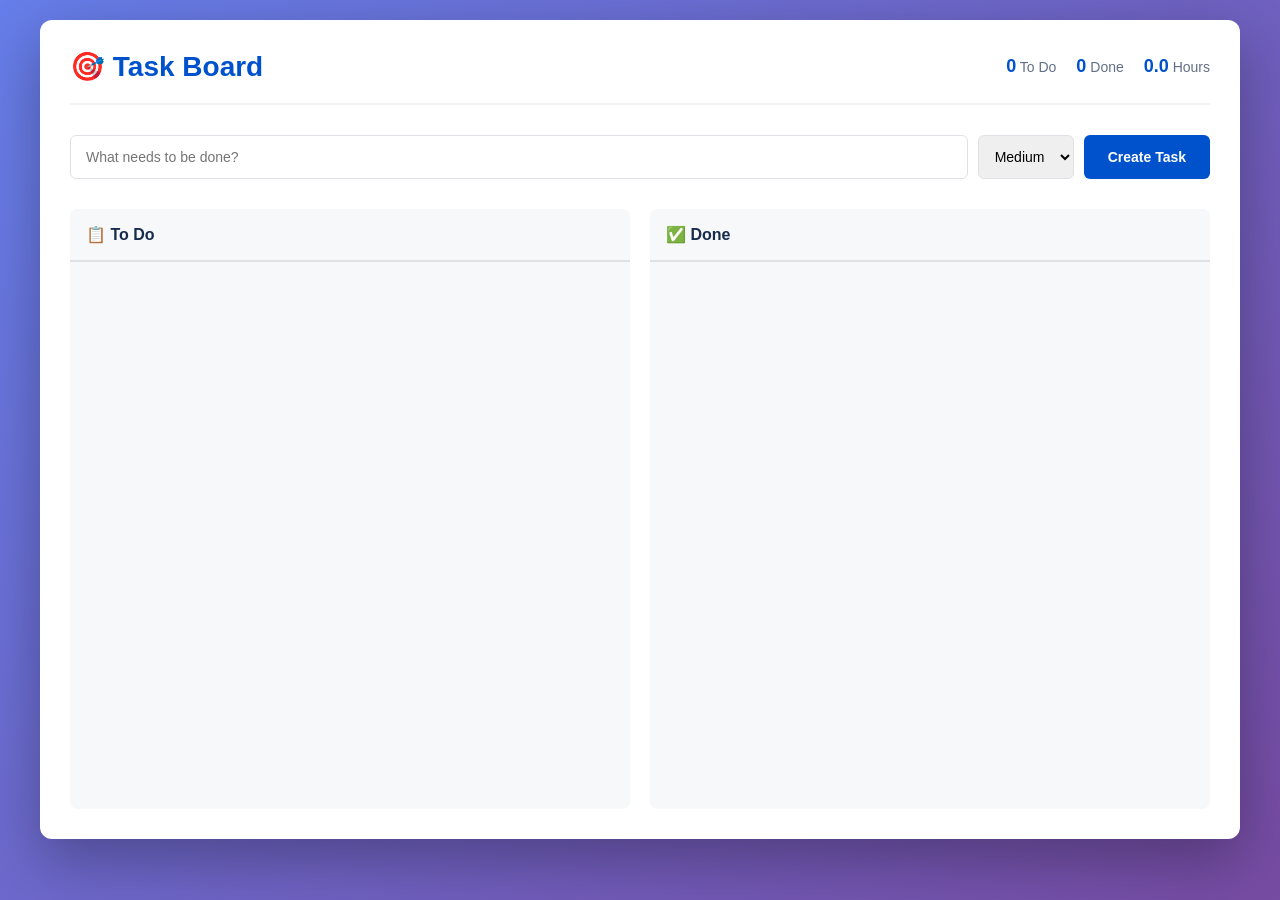
<file: index.html>
<!DOCTYPE html>
<html lang="en">
<head>
  <meta charset="UTF-8" />
  <title>Jira Style Task Board</title>
  <link rel="stylesheet" href="style.css" />
</head>

<body>
  <div class="container">
    <div class="header">
      <h1>🎯 Task Board</h1>
      <div class="stats">
        <span class="stat-item"><span class="stat-number" id="todoCount">0</span> To Do</span>
        <span class="stat-item"><span class="stat-number" id="doneCount">0</span> Done</span>
        <span class="stat-item"><span class="stat-number" id="hoursCount">0</span> Hours</span>
      </div>
    </div>

    <div class="input-box">
      <input id="taskInput" placeholder="What needs to be done?" />
      <select id="priority">
        <option value="high">High</option>
        <option value="medium" selected>Medium</option>
        <option value="low">Low</option>
      </select>
      <button id="addBtn">Create Task</button>
    </div>

    <div class="columns">
      <div class="column" id="todoColumn">
        <div class="column-header">
          <h2>📋 To Do</h2>
        </div>
        <div id="todo" class="tasks-container"></div>
      </div>

      <div class="column" id="doneColumn">
        <div class="column-header">
          <h2>✅ Done</h2>
        </div>
        <div id="done" class="tasks-container"></div>
        <br> <br>
      </div>
    </div>
  </div>

  <script src="script.js"></script>
</body>
</html>
</file>
<file: style.css>
* {
  margin: 0;
  padding: 0;
  box-sizing: border-box;
}

body {
  font-family: -apple-system, BlinkMacSystemFont, "Segoe UI", Roboto, "Helvetica Neue", Arial, sans-serif;
  background: linear-gradient(135deg, #667eea 0%, #764ba2 100%);
  min-height: 100vh;
  padding: 20px;
}

.container {
  max-width: 1200px;
  margin: 0 auto;
  background: white;
  border-radius: 12px;
  box-shadow: 0 20px 60px rgba(0, 0, 0, 0.3);
  padding: 30px;
}

.header {
  display: flex;
  justify-content: space-between;
  align-items: center;
  margin-bottom: 30px;
  border-bottom: 2px solid #f0f2f5;
  padding-bottom: 20px;
}

.header h1 {
  font-size: 28px;
  color: #0052cc;
  font-weight: 700;
}

.stats {
  display: flex;
  gap: 20px;
}

.stat-item {
  font-size: 14px;
  color: #626f86;
  font-weight: 500;
}

.stat-number {
  font-size: 18px;
  font-weight: 700;
  color: #0052cc;
}

.input-box {
  display: flex;
  gap: 10px;
  margin-bottom: 30px;
}

#taskInput {
  flex: 1;
  padding: 12px 15px;
  border: 1.5px solid #dfe1e6;
  border-radius: 6px;
  font-size: 14px;
  transition: all 0.2s;
}

#taskInput:focus {
  outline: none;
  border-color: #0052cc;
  box-shadow: 0 0 0 3px rgba(0, 82, 204, 0.1);
}

#priority {
  padding: 12px 12px;
  border: 1.5px solid #dfe1e6;
  border-radius: 6px;
  font-size: 14px;
  cursor: pointer;
  transition: all 0.2s;
}

#priority:focus {
  outline: none;
  border-color: #0052cc;
}

#addBtn {
  padding: 12px 24px;
  background: #0052cc;
  color: white;
  border: none;
  border-radius: 6px;
  font-size: 14px;
  font-weight: 600;
  cursor: pointer;
  transition: all 0.3s;
}

#addBtn:hover {
  background: #0052cc;
  box-shadow: 0 4px 12px rgba(0, 82, 204, 0.3);
  transform: translateY(-2px);
}

#addBtn:active {
  transform: translateY(0);
}

.columns {
  display: grid;
  grid-template-columns: 1fr 1fr;
  gap: 20px;
}

.column {
  background: #f7f8fa;
  border-radius: 8px;
  padding: 0;
  min-height: 600px;
  display: flex;
  flex-direction: column;
}

.column-header {
  padding: 16px;
  background: #f7f8fa;
  border-bottom: 2px solid #dfe1e6;
  border-radius: 8px 8px 0 0;
}

.column-header h2 {
  font-size: 16px;
  color: #172b4d;
  font-weight: 600;
}

.tasks-container {
  flex: 1;
  padding: 12px;
  overflow-y: auto;
  display: flex;
  flex-direction: column;
  gap: 10px;
}

.task {
  background: white;
  border: 1px solid #dfe1e6;
  border-radius: 6px;
  padding: 12px;
  cursor: move;
  transition: all 0.2s;
  border-left: 4px solid #dfe1e6;
  position: relative;
}

.task:hover {
  box-shadow: 0 4px 12px rgba(0, 0, 0, 0.1);
  border-left-color: #0052cc;
  transform: translateY(-2px);
}

.task.done-card {
  background: #f0f9ff;
  border-left: 4px solid #36b37e;
  opacity: 0.85;
}

.task.done-card .task-title {
  text-decoration: line-through;
  color: #626f86;
}

.task-title {
  font-size: 14px;
  font-weight: 500;
  color: #172b4d;
  margin-bottom: 8px;
  word-break: break-word;
}

.task-meta {
  display: flex;
  align-items: center;
  gap: 8px;
  font-size: 12px;
  color: #626f86;
  margin-bottom: 8px;
}

.task-meta:last-child {
  margin-bottom: 0;
}

.badge {
  display: inline-flex;
  align-items: center;
  gap: 4px;
  padding: 3px 8px;
  border-radius: 4px;
  font-size: 11px;
  font-weight: 600;
}

.badge.high {
  background: #ffeceb;
  color: #ae2a19;
}

.badge.medium {
  background: #fff7d6;
  color: #974f0c;
}

.badge.low {
  background: #dffcf0;
  color: #216e4e;
}

.assignee {
  background: #eaeef2;
  padding: 2px 6px;
  border-radius: 3px;
  color: #626f86;
}

.done-status {
  background: #36b37e;
  color: white;
  font-size: 11px;
  padding: 4px 10px;
  border-radius: 4px;
  font-weight: 600;
  display: inline-flex;
  align-items: center;
  gap: 4px;
  margin-top: 8px;
}

.done-status::before {
  content: "✔";
  font-size: 12px;
}

.task-actions {
  display: flex;
  gap: 6px;
  margin-top: 10px;
  padding-top: 10px;
  border-top: 1px solid #f0f2f5;
}

.btn-small {
  flex: 1;
  padding: 6px 10px;
  border: 1px solid #dfe1e6;
  background: white;
  border-radius: 4px;
  font-size: 11px;
  font-weight: 600;
  cursor: pointer;
  transition: all 0.2s;
  color: #0052cc;
}

.btn-small:hover {
  background: #deebff;
  border-color: #0052cc;
}

.btn-delete {
  color: #ae2a19;
  border-color: #f8d7da;
}

.btn-delete:hover {
  background: #ffeceb;
  border-color: #ae2a19;
}

.hours-section {
  background: #f0f2f5;
  padding: 10px;
  border-radius: 4px;
  margin: 10px 0;
}

.hours-section label {
  display: block;
  font-size: 12px;
  color: #626f86;
  margin-bottom: 6px;
  font-weight: 600;
}

.hours-input {
  display: flex;
  gap: 6px;
  align-items: center;
}

.hours-btn {
  width: 28px;
  height: 28px;
  border: 1px solid #dfe1e6;
  background: white;
  border-radius: 3px;
  font-size: 14px;
  font-weight: 600;
  cursor: pointer;
  color: #0052cc;
  transition: all 0.2s;
  display: flex;
  align-items: center;
  justify-content: center;
  padding: 0;
}

.hours-btn:hover {
  background: #deebff;
  border-color: #0052cc;
}

.hours-field {
  flex: 1;
  padding: 6px 8px;
  border: 1px solid #dfe1e6;
  border-radius: 3px;
  font-size: 12px;
  text-align: center;
  width: 40px;
}

.hours-field:focus {
  outline: none;
  border-color: #0052cc;
  background: #deebff;
}

@media (max-width: 768px) {
  .columns {
    grid-template-columns: 1fr;
  }
  
  .header {
    flex-direction: column;
    gap: 15px;
    align-items: flex-start;
  }
}
</file>
